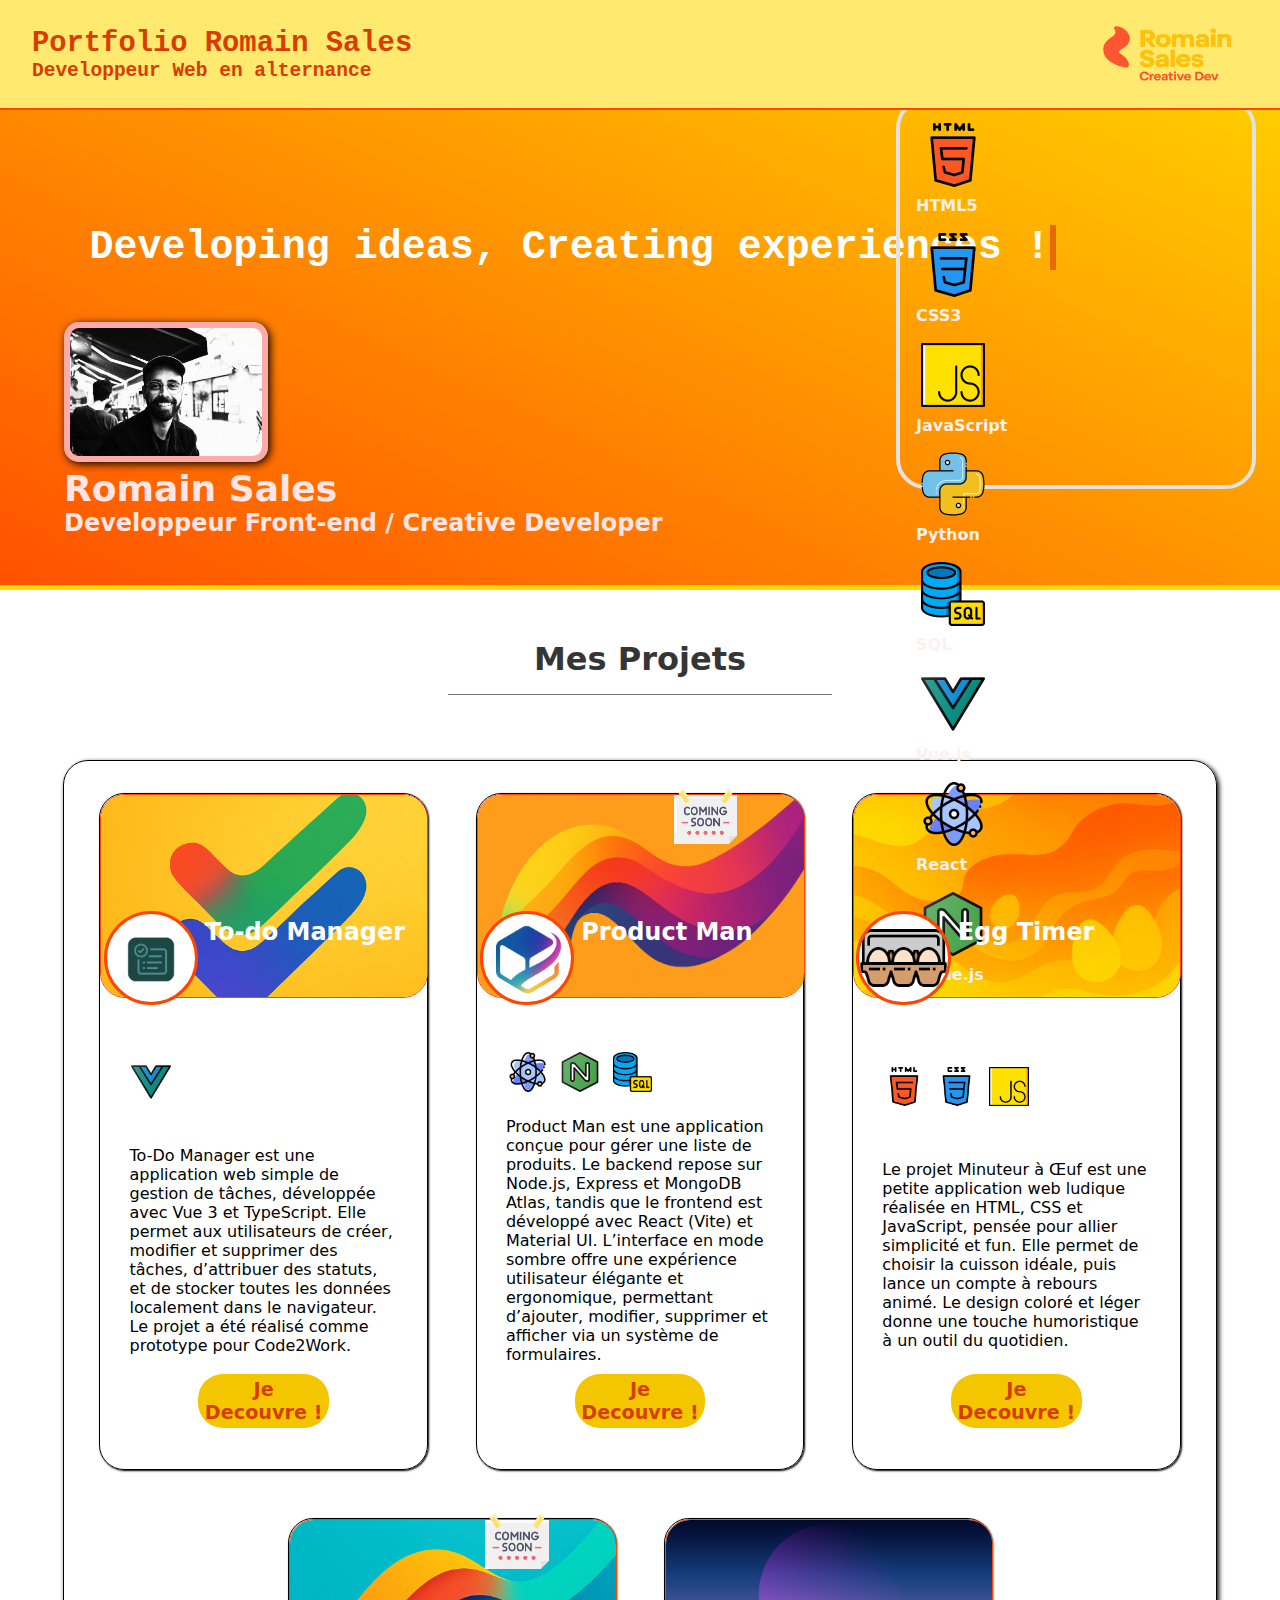
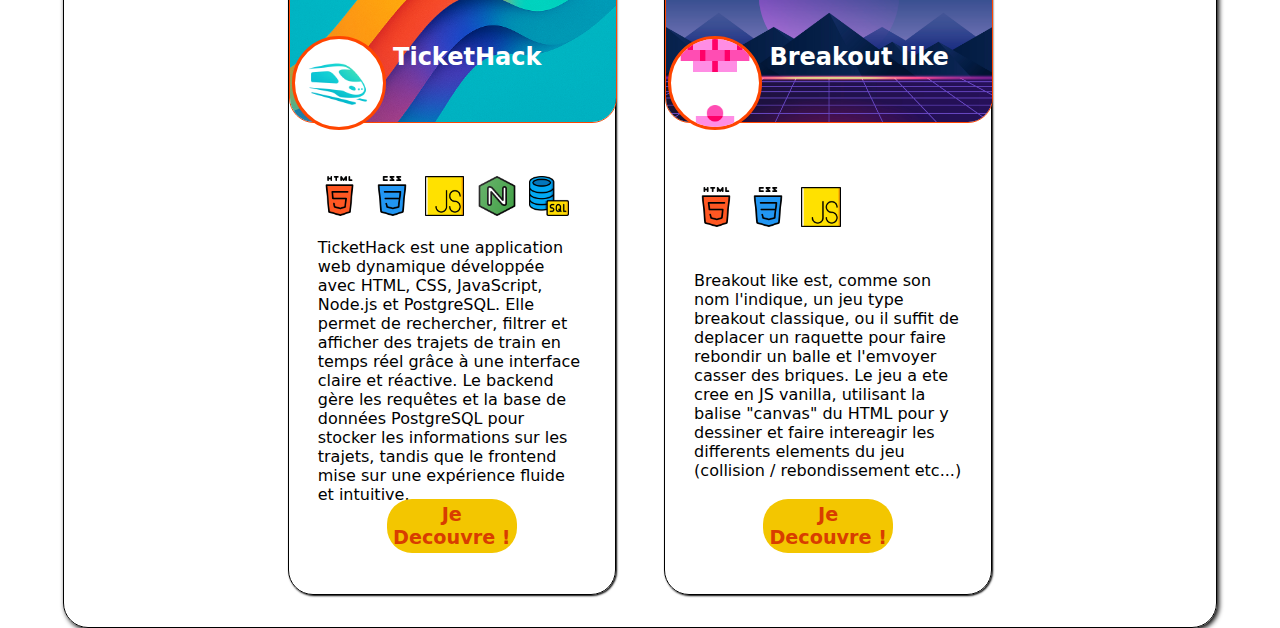
<file: PFC/index.html>
<!DOCTYPE html>
<html lang="en">
<head>
    <meta charset="UTF-8">
    <meta name="viewport" content="width=device-width, initial-scale=1.0">
    <title>Romain Sales | Developpeur Web</title>


    <link rel="stylesheet" href="./PFC-style.css"/>
    <link rel="icon" type="image / png" href="Images/favicon.png" />

</head>

<body>

    <header class="header-main">
        <div class="hader-left">
           <div class="header-title">
                <h1>Portfolio Romain Sales</h1>
                <h2>Developpeur Web en alternance</h2>
           </div>
        </div>
        <div class="header-right">
            <img id="logo" src="Images/logo-PFC.png" alt="logo Romain Sales">
        </div>
    </header>



    <div class="container-top-page">

        <div class="profile-box">
            <img id="profile-picture" src="Images/4B1DCD64-3637-4164-9EBC-FF0550FE168B.JPG" alt="Photo de profil Romain Sales">
            <div class="txt-content">
                <h2 class="profile-name">Romain Sales</h2>
                <h4 class="profile-subtitle">Developpeur Front-end / Creative Developer</h4>
            </div>
        </div>

        <div class="main-title-box">
            <h1 class="main-title">Developing ideas, Creating experiences !</h1>
        </div>
        <div class="stack-box">
            <div id="html-box">
                <img class="dev-icon" src="Images/html.png" alt="HTML logo">
                <p>HTML5</p>
            </div>
             <div id="css-box">
                <img class="dev-icon" src="Images/css.png" alt="CSS logo">
                <p>CSS3</p>
            </div>
            <div id="js-box">
                <img class="dev-icon" src="Images/javascript.png" alt="JS logo">
                 <p>JavaScript</p>
            </div>
            <div id="python-box">
                <img class="dev-icon" src="Images/python.png" alt="Pyhtonlogo">
                <p>Python</p>
            </div>
            <div id="sql-box">
                <img class="dev-icon" src="Images/database.png" alt="SQL logo">
                <p>SQL</p>
            </div>
            <div id="vue-box">
                <img class="dev-icon" src="Images/vue.png" alt="Vue.js logo">
                <p>Vue.js</p>
            </div><div id="react-box">
                <img class="dev-icon" src="Images/react.png" alt="React logo">
                <p>React</p>
            </div>
            <div id="node-box">
                <img class="dev-icon" src="Images/Node.js.png" alt="Node logo">
                <p>Node.js</p>
            </div>
            </div>
        </div>
        
    </div>

    <div class="title-card-container">
        <h3>Mes Projets</h3>
    </div>

    <div class="card-container">

        <div class="card">
            <div class="top-card">
                <img class="top-ruban-card" src="Images/bg-img-todomanager.png" alt="">
                <img class="logo-card" src="Images/logo-todo-manager.png" alt="Logo To-do Manager project">
                <h4 class="title-card">To-do Manager</h4>
            </div>
            <div class="info-card">
                <div class="stack-card">
                    <img class="logo-stack-card" src="Images/vue.png" alt="Logo stack used">
                </div>
                <div class="description-box-card">
                    <p class="description-card">
                        To-Do Manager est une application web simple de gestion de tâches, développée avec Vue 3 et TypeScript.
                        Elle permet aux utilisateurs de créer, modifier et supprimer des tâches, d’attribuer des statuts,
                        et de stocker toutes les données localement dans le navigateur. Le projet a été réalisé comme prototype pour
                        Code2Work.
                    </p>
                </div>
            </div>
            <div class="link-box-card">
                <a class="link-card" href="https://to-do-list-silk-alpha.vercel.app/" rel="noopener noreferrer" target="_blank"> <button class="btn-link-card">Je Decouvre !</button></a>
            </div>
        </div>

        <div class="card">
            <div class="top-card">
                <img class="top-ruban-card" src="Images/bg-img-productMan.png" alt="">
                <img class="logo-card" src="Images/logo-productMan.png" alt="Logo To-do Manager project">
                <h4 class="title-card">Product Man</h4>
                <img class="coming-soon" src="Images/coming-soon.png" alt="coming soon icon">
            </div>
            <div class="info-card">
                <div class="stack-card">
                    <img class="logo-stack-card" src="Images/react.png" alt="Logo stack used">
                    <img class="logo-stack-card" src="Images/Node.js.png" alt="Logo stack used">
                    <img class="logo-stack-card" src="Images/database.png" alt="Logo stack used">
                </div>
                <div class="description-box-card">
                    <p class="description-card">
                        Product Man est une application conçue pour gérer une liste de produits. Le backend repose sur Node.js, Express et MongoDB Atlas, tandis que le frontend est développé avec React (Vite) et Material UI. L’interface en mode sombre offre une expérience utilisateur élégante et ergonomique, permettant d’ajouter, modifier, supprimer et afficher via un système de formulaires.
                    </p>
                </div>
            </div>
            <div class="link-box-card">
                <a class="link-card" href="https://github.com/sale-sify/Test-LBA"> <button class="btn-link-card">Je Decouvre !</button></a>
            </div>
        </div>

        <div class="card">
            <div class="top-card">
                <img class="top-ruban-card" src="Images/bg-img-eggtimer.png" alt="">
                <img class="logo-card" src="Images/logo-eggTimer.png" alt="Logo To-do Manager project">
                <h4 class="title-card">Egg Timer</h4>
            </div>
            <div class="info-card">
                <div class="stack-card">
                    <img class="logo-stack-card" src="Images/html.png" alt="Logo stack used">
                    <img class="logo-stack-card" src="Images/css.png" alt="Logo stack used">
                    <img class="logo-stack-card" src="Images/javascript.png" alt="Logo stack used">
                </div>
                <div class="description-box-card">
                    <p class="description-card">
                        Le projet Minuteur à Œuf est une petite application web ludique réalisée en HTML,
                        CSS et JavaScript, pensée pour allier simplicité et fun. Elle permet de choisir
                        la cuisson idéale, puis lance un compte à rebours animé. Le design coloré et léger
                        donne une touche humoristique à un outil du quotidien.
                    </p>
                </div>
            </div>
            <div class="link-box-card">
                <a class="link-card" href="https://egg-timer-gamma.vercel.app/"> <button class="btn-link-card">Je Decouvre !</button></a>
            </div>
        </div>

        <div class="card">
            <div class="top-card">
                <img class="top-ruban-card" src="Images/bg-img-tickethack.png" alt="">
                <img class="logo-card" src="Images/logo-tickethack.png" alt="Logo To-do Manager project">
                <h4 class="title-card">TicketHack</h4>
                <img class="coming-soon" src="Images/coming-soon.png" alt="coming soon icon">
            </div>
            <div class="info-card">
                <div class="stack-card">
                    <img class="logo-stack-card" src="Images/html.png" alt="Logo stack used">
                    <img class="logo-stack-card" src="Images/css.png" alt="Logo stack used">
                    <img class="logo-stack-card" src="Images/javascript.png" alt="Logo stack used">
                    <img class="logo-stack-card" src="Images/Node.js.png" alt="Logo stack used">
                    <img class="logo-stack-card" src="Images/database.png" alt="Logo stack used">
                </div>
                <div class="description-box-card">
                    <p class="description-card">
                        TicketHack est une application web dynamique développée avec HTML, CSS, JavaScript, Node.js et PostgreSQL.
                        Elle permet de rechercher, filtrer et afficher des trajets de train en temps réel grâce à une
                        interface claire et réactive. Le backend gère les requêtes et la base de données PostgreSQL pour
                        stocker les informations sur les trajets, tandis que le frontend mise sur une expérience fluide
                        et intuitive.
                    </p>
                </div>
            </div>
            <div class="link-box-card">
                <a class="link-card" href="https://github.com/sale-sify/Tickethack"> <button class="btn-link-card">Je Decouvre !</button></a>
            </div>
        </div>

        <div class="card">
            <div class="top-card">
                <img class="top-ruban-card" src="Images/bg-img-breakout.jpg" alt="">
                <img class="logo-card" src="Images/logo-casse-brique.png" alt="Logo To-do Manager project">
                <h4 class="title-card">Breakout like</h4>
            </div>
            <div class="info-card">
                <div class="stack-card">
                    <img class="logo-stack-card" src="Images/html.png" alt="Logo stack used">
                    <img class="logo-stack-card" src="Images/css.png" alt="Logo stack used">
                    <img class="logo-stack-card" src="Images/javascript.png" alt="Logo stack used">
                </div>
                <div class="description-box-card">
                    <p class="description-card">
                        Breakout like est, comme son nom l'indique, un jeu type breakout classique,
                        ou il suffit de deplacer un raquette pour faire rebondir un balle et l'emvoyer casser des briques.
                        Le jeu a ete cree en JS vanilla, utilisant la balise "canvas" du HTML pour y dessiner et faire intereagir
                        les differents elements du jeu (collision / rebondissement etc...)
                    </p>
                </div>
            </div>
            <div class="link-box-card">
                <a class="link-card" href="https://js-casse-brique-game.vercel.app/"> <button class="btn-link-card">Je Decouvre !</button></a>
            </div>
        </div>

       

    </div>

        
</body>

</html>
</file>
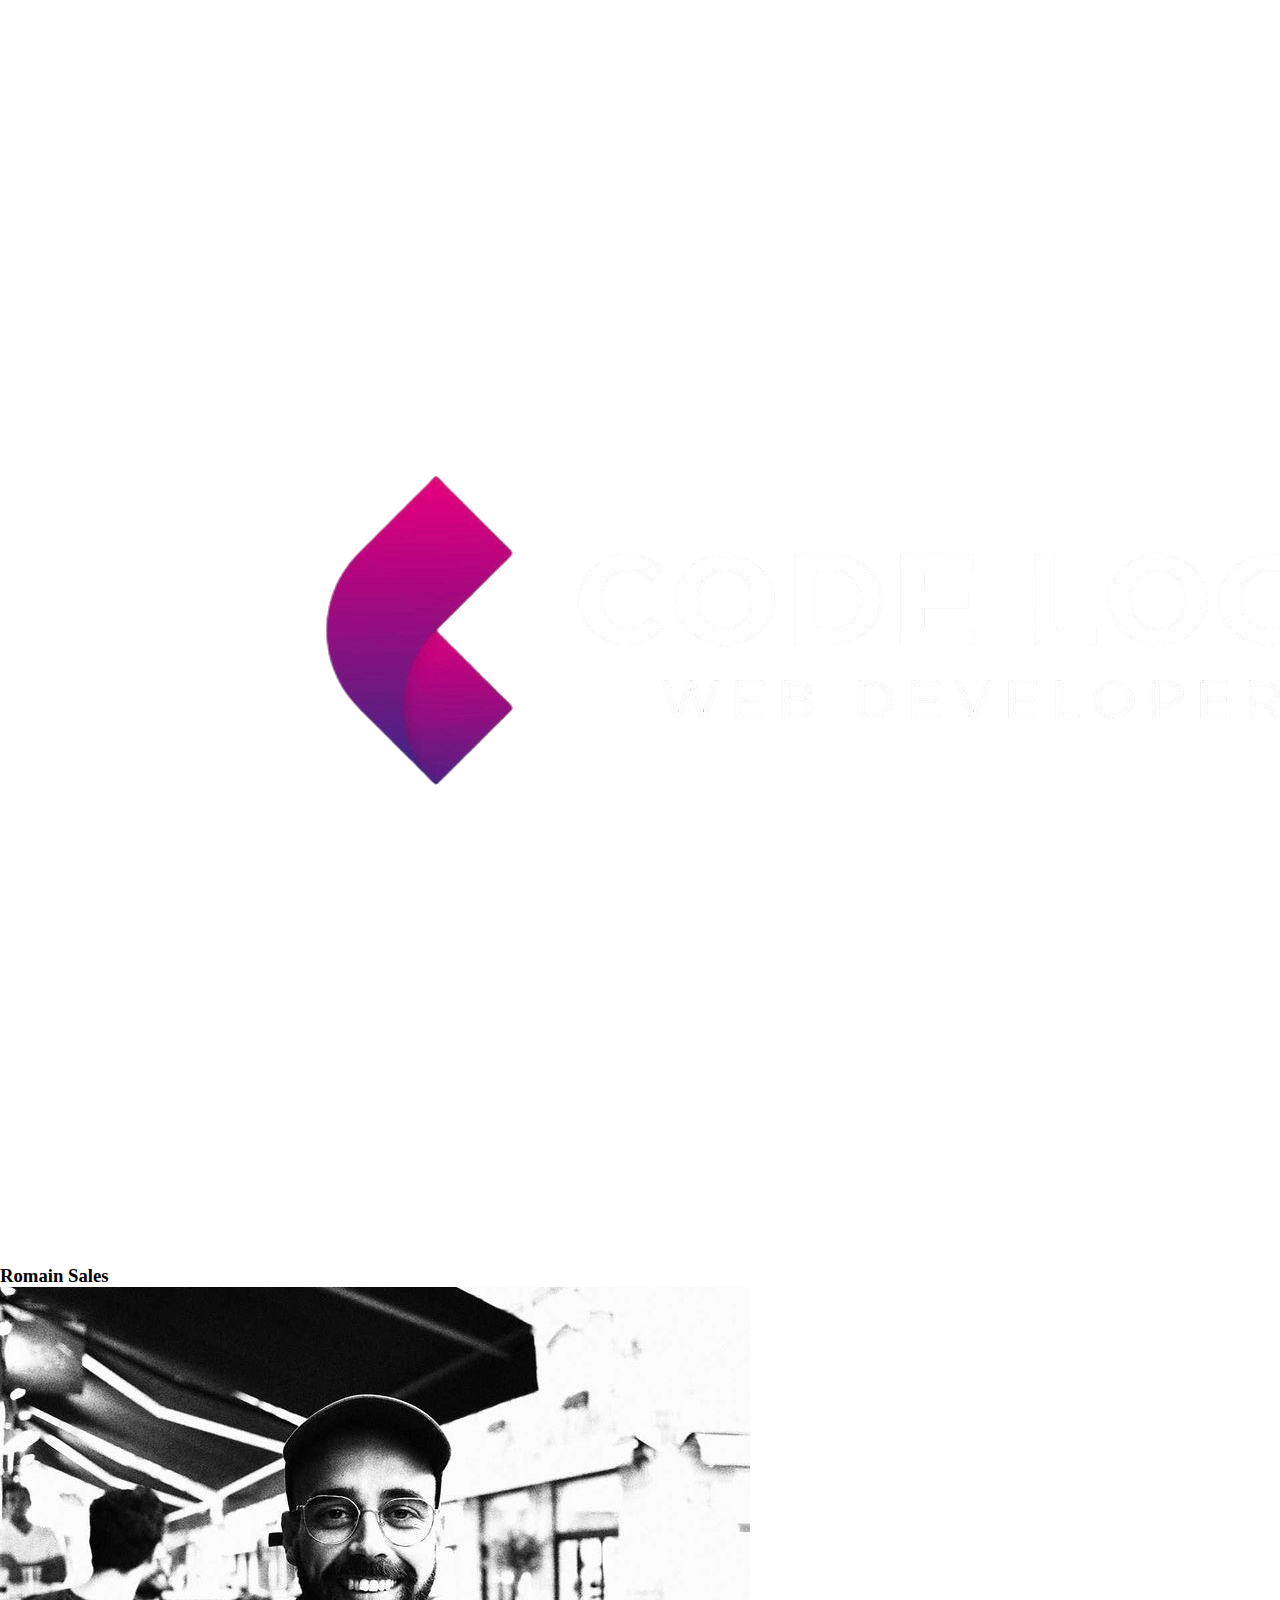
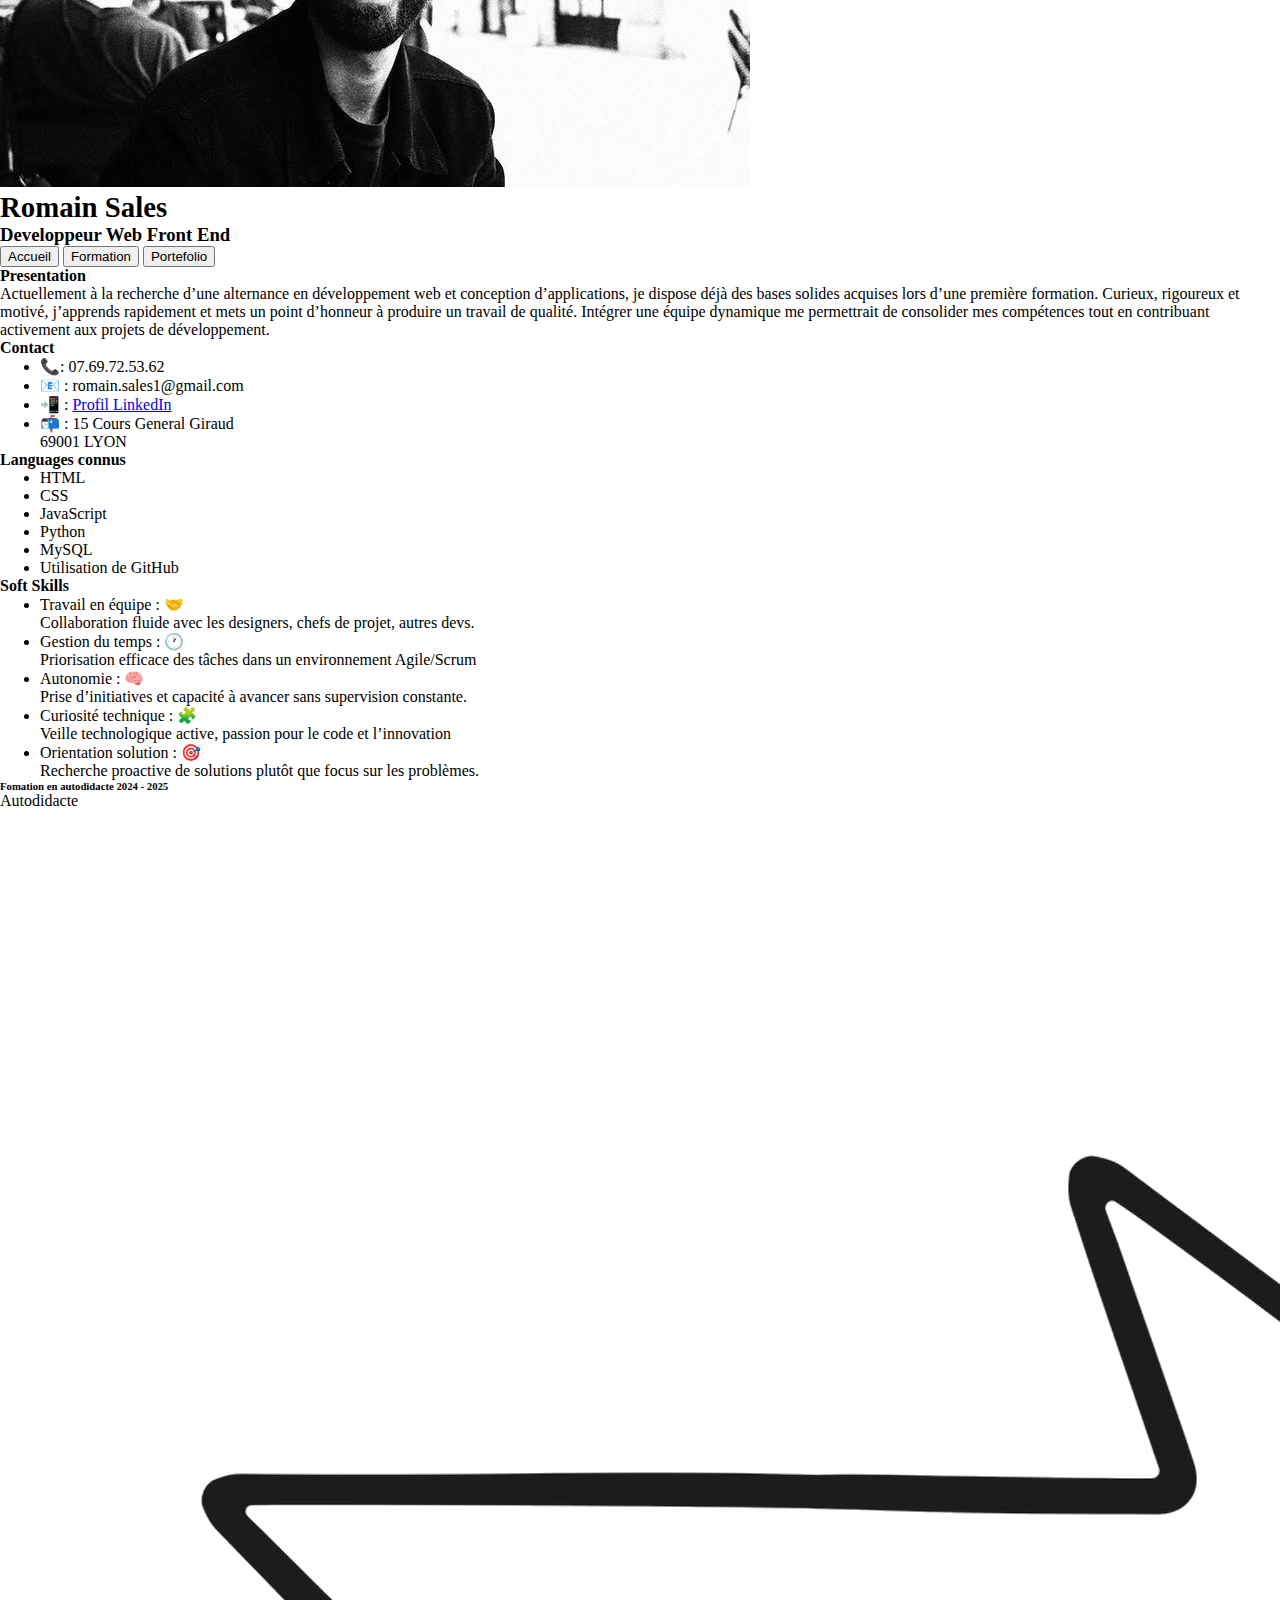
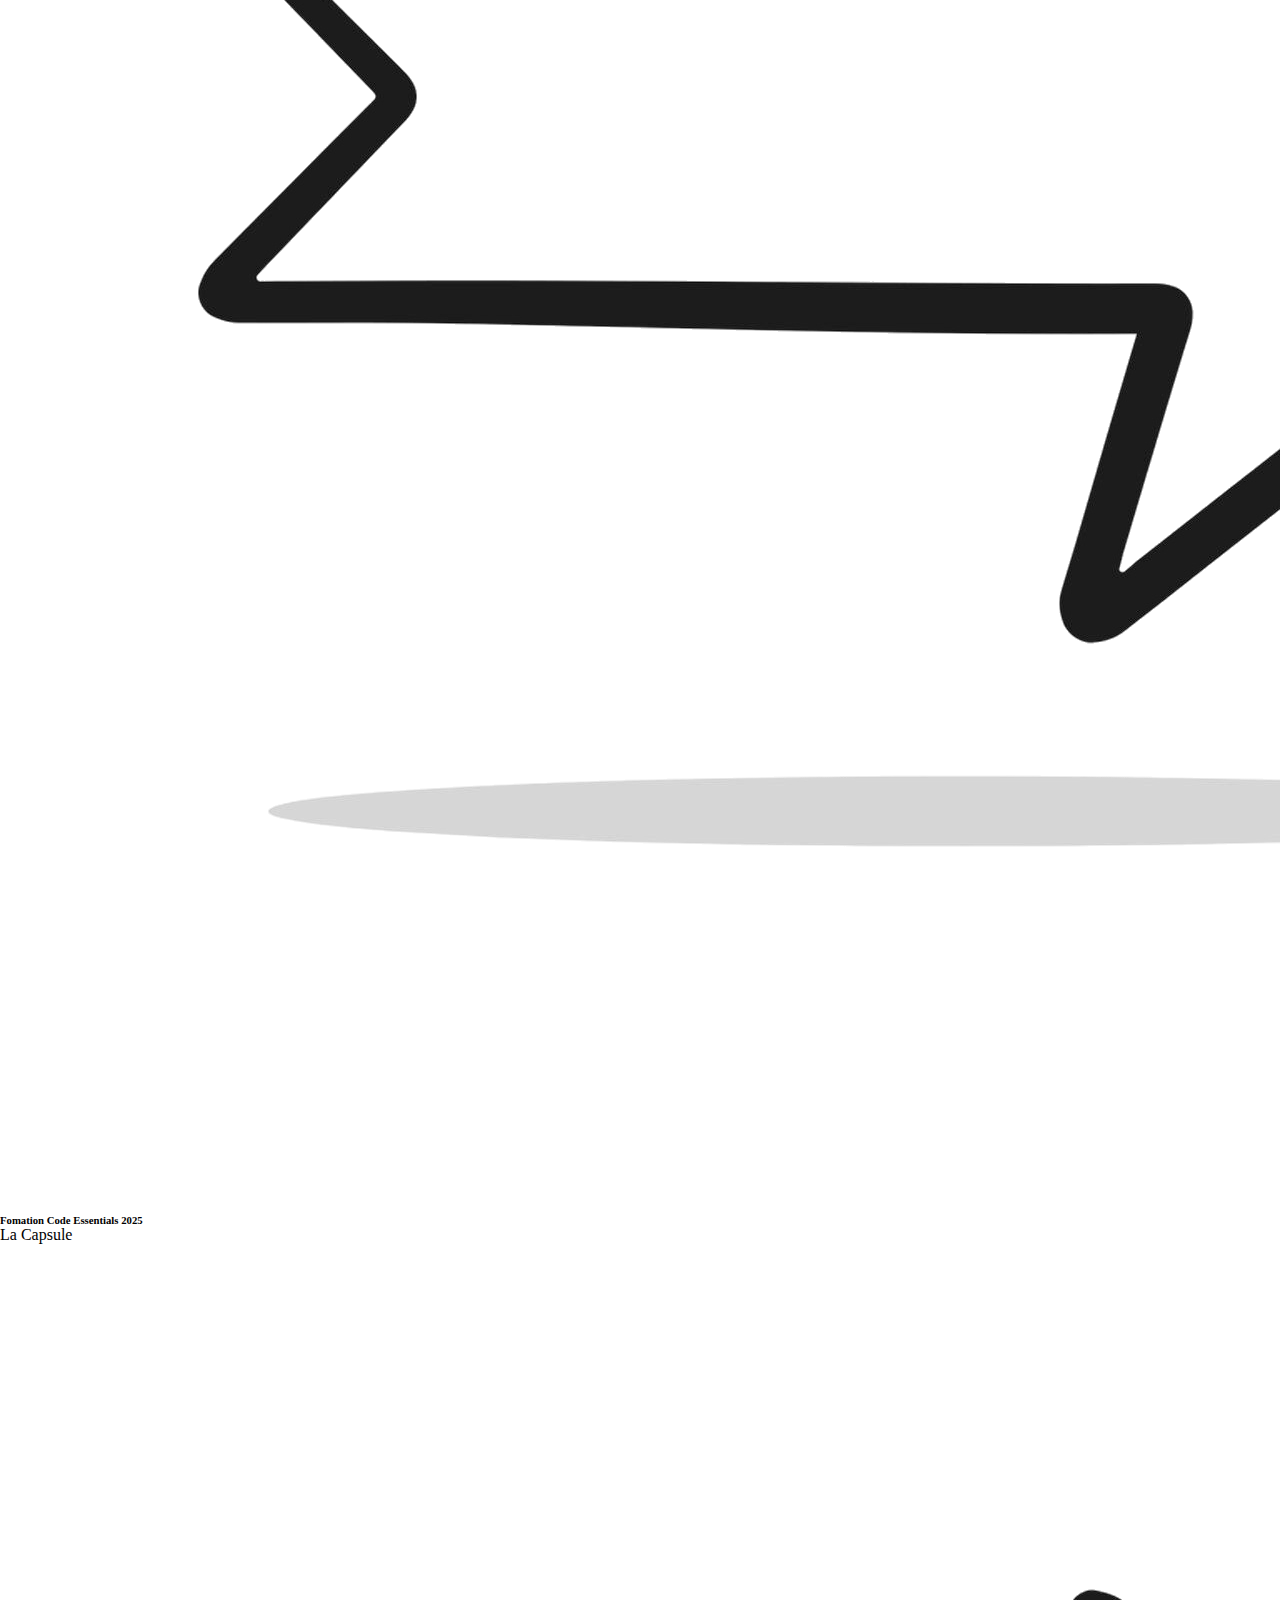
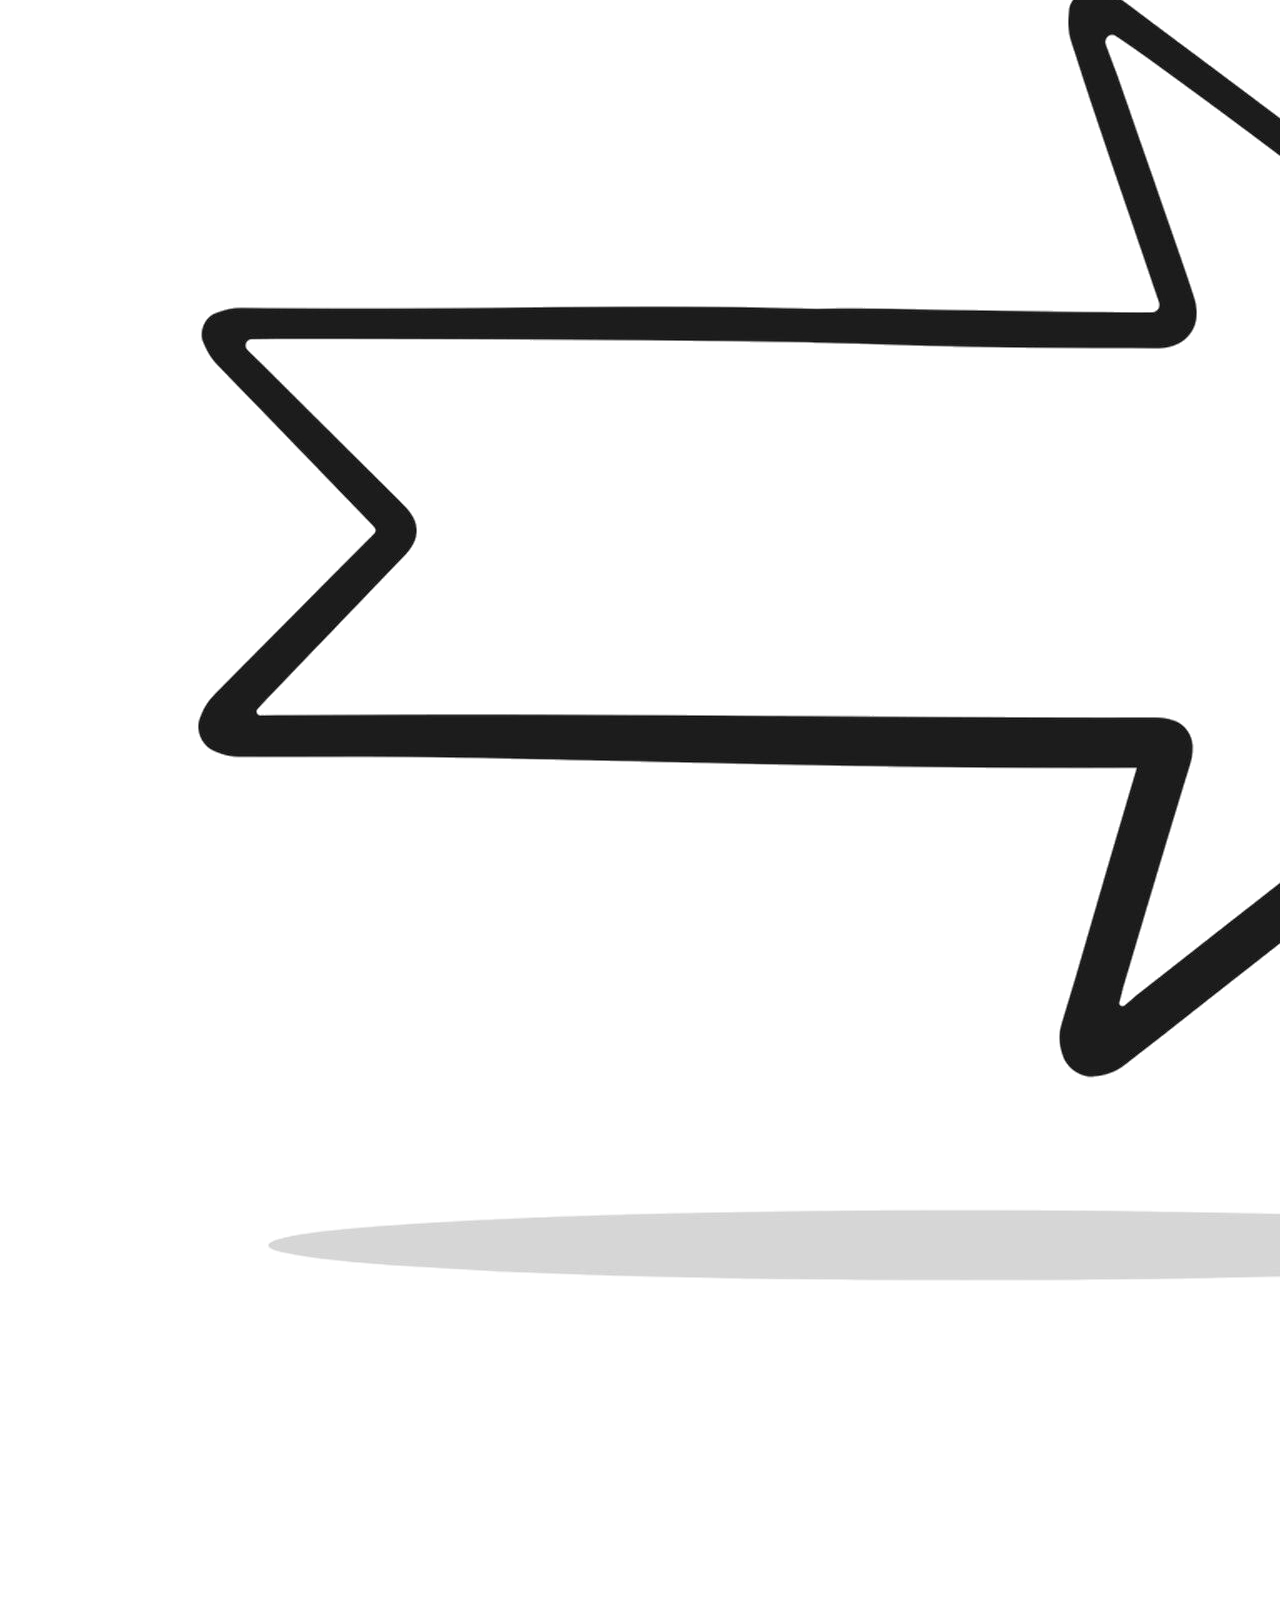
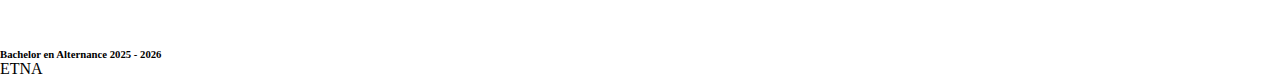
<file: PFC/PFC WIP.html>
<!DOCTYPE html>
<html lang="en">
<head>
    <meta charset="UTF-8">
    <meta name="viewport" content="width=device-width, initial-scale=1.0">
    <title>Romain Sales | Developpeur Web</title>


    <link rel="stylesheet" href="./PFC-style.css"

</head>

<body>
    <section class="top-page">

        <div class="header">

            
            <img class="logo" src="/PFC/Images/logo.png" alt="Logo Romain Sales">
            

            
            <p id="date"></p>
            

           
            <h3 class="nom">Romain Sales</h3>
            

        </div>

       

        <div class="landing-page">
            <div class="photo">
                <img src="/PFC/Images/4B1DCD64-3637-4164-9EBC-FF0550FE168B.JPG" alt="Photo Romain Sales">
            </div>
            <div class="big-title">
                <h1>Romain Sales</h1>
                <h3>Developpeur Web Front End </h3>
            </div>
            <nav class="nav">
                <button class="btn">Accueil</button>
                <button class="btn">Formation</button>
                <button class="btn">Portefolio</button>
            </nav>
        </div>


    </section>

    <section class="container1">

        <div class="box bio">
            <h4>Presentation</h4>
            <p>Actuellement à la recherche d’une alternance en développement web et conception d’applications, je dispose déjà des bases solides acquises
                 lors d’une première formation. Curieux, rigoureux et motivé, j’apprends rapidement et mets un point d’honneur à produire un travail de qualité.
                  Intégrer une équipe dynamique me permettrait de consolider mes compétences tout en contribuant activement aux projets de développement.</p>
        </div>

        <div class="box contact">
            <h4>Contact</h4>
            <ul>
                <li>📞: 07.69.72.53.62</li>
                <li>📧 : romain.sales1@gmail.com</li>
                <li>​📲 : <a href="https://www.linkedin.com/in/romainsales1/">Profil LinkedIn</a>​</li>
                <li>📬 : 15 Cours General Giraud <br>69001 LYON​ </li>
            </ul>
        </div>

        <div class="box languages">
            <h4>Languages connus</h4>
            <ul>
                <li>HTML</li>
                <li>CSS</li>
                <li>JavaScript</li>
                <li>Python</li>
                <li>MySQL</li>
                <li>Utilisation de GitHub</li>
            </ul>
        </div>

        <div class="box skills">
            <h4>Soft Skills</h4>
            <ul>
                <li><span class="mini-title">Travail en équipe : 🤝</span><br>Collaboration fluide avec les designers, chefs de projet, autres devs.</li>
                <li><span class="mini-title">Gestion du temps : 🕐</span><br>Priorisation efficace des tâches dans un environnement Agile/Scrum</li>
                <li><span class="mini-title">Autonomie : 🧠</span><br>Prise d’initiatives et capacité à avancer sans supervision constante.</li>
                <li><span class="mini-title">Curiosité technique : 🧩</span><br>Veille technologique active, passion pour le code et l’innovation</li>
                <li><span class="mini-title">Orientation solution : 🎯</span><br>Recherche proactive de solutions plutôt que focus sur les problèmes.</li>
            </ul>
            
        </div>

    </section>


    <section id="container-formation">

        <div id="autodidacte">
            <h6>Fomation en autodidacte <span>2024 - 2025</span></h6>
            <p class="ecole">Autodidacte</p>
            <p class="description"></p>
        </div>

        <div class="fleche-droite">
            <img src="/PFC/Images/fleche-droite.png" alt="Fleche droite parcours Romain Sales">
        </div>

        <div id="capsule">   
            <h6>Fomation Code Essentials <span>2025</span></h6>
            <p class="ecole">La Capsule</p>
            <p class="description"></p>      
        </div>

        <div class="fleche-droite">
            <img src="/PFC/Images/fleche-droite.png" alt="Fleche droite parcours Romain Sales">
        </div>

        <div id="etna">     
            <h6>Bachelor en Alternance <span>2025 - 2026</span></h6>
            <p class="ecole">ETNA</p>
            <p class="description"></p>      
        </div>

    </section>

    <section id="portefolio">
        <div class="container-portefolio">

        </div>
    </section>



     

    


     

    <script src="/PFC/index.js"></script>
        
</body>

</html>
</file>
<file: PFC/PFC-style.css>
* {
    margin: 0;
    cursor: context-menu;
}

body {
    width: 100vw;
    height: 100vh;
}


/* -----------------------------------------------------------------------------------------
---------------------------------------H E A D E R------------------------------------------
----------------------------------------------------------------------------------------- */

.header-main {
    width: 100%;
    display: flex;
    align-items: center;
    justify-content: space-between;
    height: 12%;
    background-color: rgb(255, 233, 111);
    border-bottom: 2px solid orangered;
    position: fixed;
    z-index: 100;
}
.header-left {
    min-width: 50%;
    height: 100%;
}
.header-title{
    margin-left: 2rem;
    color: rgb(216, 61, 0);
    font-family: monospace;
}
h1 {
    font-size: 1.8rem;
}
.header-right {
    width: 50%;
    height: 100%;
    display: flex;
    justify-content: right;
    align-items: center;
}
#logo {
    width: 10rem;
    height: 9rem;
    margin-right: 2rem;
}



/* -----------------------------------------------------------------------------------------
---------------------------------------T O P - P A G E--------------------------------------
----------------------------------------------------------------------------------------- */

.container-top-page {
    width: 100%;
    height: 65vh;
    background: linear-gradient(to bottom left, rgb(255, 217, 0), rgb(255, 81, 0));
    border-bottom: 5px solid rgb(255, 217, 0);
}
.profile-box {
    position: relative;
    top: 55%;
    left: 5%;
    color: rgb(255, 229, 229);
    font-family: system-ui, -apple-system, BlinkMacSystemFont, 'Segoe UI', Roboto, Oxygen, Ubuntu, Cantarell, 'Open Sans', 'Helvetica Neue', sans-serif;
    font-size: 1.5rem;
}
#profile-picture {
    width: 12rem;
    border-radius: 15px;
    border: 0.4rem solid rgb(253, 170, 170);
    transition: 0.3s ease;
    box-shadow: 2px 2px 8px black;
}
#profile-picture:hover {
    transform: scale(1.1)
}

.links-top-page {
    position: relative;
    top: 47%;
    left: 60%;

}
a > img {
    width: 3%;
    position: relative;
    top: -100%;
    cursor: pointer;
    transition: 0.3s ease;
}
a > img:hover {
    transform: scale(1.1);
}

.stack-box {
    width: 25%;
    height: 60%;
    padding: 1rem;
    display: flex;
    flex-direction: row;
    flex-wrap: wrap;
    gap: 0.8rem;
    align-items: center;
    justify-content: space-around;
    position: relative;
    left: 70%;
    bottom: 20%;
    border: 4px solid rgb(226, 226, 226);
    border-radius: 30px;
    font-family: system-ui, -apple-system, BlinkMacSystemFont, 'Segoe UI', Roboto, Oxygen, Ubuntu, Cantarell, 'Open Sans', 'Helvetica Neue', sans-serif;
    font-size: 1rem;
    font-weight: bold;
    color: rgb(252, 240, 240);
}
.dev-icon {
    width: 20%;
    text-align: center;
    transition: 0.3s ease;
    margin: 5px;
}

.dev-icon > img {
    width: 75%
}

.dev-icon:hover {
    transform: scale(1.2);
}


.main-title-box {
    position: absolute;
    top: 25%;
    left: 7%;
}
.main-title {
    display: inline-block;
    font-size: 2.5rem;
    font-weight: 700;
    color: white;
    overflow: hidden;
    border-right: .15em solid rgb(230, 105, 3); /* petit curseur animé */
    white-space: nowrap;
    animation: typing 3.5s steps(30) 1s forwards, blink .75s step-end infinite;
    font-family: monospace;
    z-index: 10001;
}
@keyframes typing {
  from { width: 0 }
  to { width: 100% }
}
@keyframes blink {
   50% { border-color: transparent }
}



/* -----------------------------------------------------------------------------------------
------------------------------------------C A R D S-----------------------------------------
----------------------------------------------------------------------------------------- */
.title-card-container {
    width: 100%;
    height: 10%;
    margin-top: 2rem;
    text-align: center;
    display: flex;
    align-items: center;
    justify-content: center;
}
.title-card-container > h3 {
    width: 30%;
    font-family: system-ui, -apple-system, BlinkMacSystemFont, 'Segoe UI', Roboto, Oxygen, Ubuntu, Cantarell, 'Open Sans', 'Helvetica Neue', sans-serif;
    font-size: 2rem;
    color: rgb(53, 53, 53);
    padding-bottom: 1rem;
    border-bottom: 1px solid rgb(116, 116, 116);
}

.card-container {
    width: 85%;
    height: fit-content;
    border: 1px solid black;
    border-radius: 25px;
    margin: auto;
    margin-top: 3rem;
    margin-bottom: 5rem;
    padding: 2rem;
    box-shadow: 2px 2px 5px;
    display: flex;
    flex-wrap: wrap;
    gap: 3rem;
    justify-content: center;
}
.card {
    border: 1.5px solid black;
    border-radius: 25px;
    box-shadow: 1px 1px 2px;
    max-width: 30%;
    max-height: 75vh;
    transition: 0.3s ease;
}
.card:hover {
    transform: scale(1.03);
    box-shadow: 2px 2px 4px;
}

.top-card {
    height: 30%;
}
.top-ruban-card {
    width:99.9%;
    height: 99.9%;
    border-radius: 25px;
    border: 1px solid orangered;
    object-fit: cover ;
}
.logo-card {
    width: 27%;
    position: relative;
    left: 1%;
    top: -45%;
    border: 3px solid orangered;
    border-radius: 50%;
    background: white;
}
.title-card {
    position: relative;
    top: -90%;
    left: 32%;
    font-family: system-ui, -apple-system, BlinkMacSystemFont, 'Segoe UI', Roboto, Oxygen, Ubuntu, Cantarell, 'Open Sans', 'Helvetica Neue', sans-serif;
    color: white;
    font-size: 1.5rem;
}
.coming-soon {
    position: relative;
    top: -170%;
    left: 60%;
    width: 20%;
}

.info-card {
    height: 50%;
    width: 90%;
    margin: auto;
    margin-top: 2rem;
    display: flex;
    align-items: center;
    justify-content: center;
    flex-wrap: wrap;
}
.stack-card {
    height: 25%;
    width: 90%;
    max-width: max-content;
    display: flex;
    align-items: center;
    gap: 0.8rem;
}
.logo-stack-card {
    width: 15%; 
}
.description-box-card {
    margin-left: 0.8rem;
    margin-right: 0.8rem;
    font-family: system-ui, -apple-system, BlinkMacSystemFont, 'Segoe UI', Roboto, Oxygen, Ubuntu, Cantarell, 'Open Sans', 'Helvetica Neue', sans-serif;
}
.link-box-card {
    text-align: center;
    height: 10%;
}
.link-card {
    width: 100%;
    margin: auto;

}
.btn-link-card {
    width: 40%;
    margin-top: 0.5rem;
    height: 80%;
    border: none;
    border-radius: 25px;
    background:rgb(243, 198, 0);
    color: rgb(216, 61, 0);
    font-family: system-ui, -apple-system, BlinkMacSystemFont, 'Segoe UI', Roboto, Oxygen, Ubuntu, Cantarell, 'Open Sans', 'Helvetica Neue', sans-serif;
    font-size: 1.2rem;
    font-weight: 750;
    transition: 0.3s ease;
}
.btn-link-card:hover {
    box-shadow: inset 2px 2px 4px rgb(216, 61, 0);
}







/* -----------------------------------------------------------------------------------------
--------------------------------------------------------------------------------------------
-----------------------------------------M O B I L E----------------------------------------
--------------------------------------------------------------------------------------------
----------------------------------------------------------------------------------------- */


@media (max-width: 768px) {
    body {
        min-width: 100vw;
        max-width: 768px;
        overflow-x: hidden;
        margin: 0;
    }


    /* --------------------HEADER-------------------- */

    .header-main {
        width: 100%;
        max-width: 100%;
        height: 17%;
        background-color: rgb(255, 233, 111);
        border-bottom: 2px solid orangered;
        position: fixed;
        z-index: 100;
        margin: 0;
    }
    .header-left {
        width: 40%;
        height: 100%;
        margin: 0;
    }
    .header-title{
        color: rgb(216, 61, 0);
        font-family: monospace;
        font-size: 1.2rem;
    }
    h1 {
        font-size: 1.2rem;
    }
    h2 {
        font-size: 1.2rem;
    }
    .header-right {
        width: 40%;
        height: 100%;
        margin: 0;
        text-align: left;
    }
    #logo {
        width: 70%;
        height: 120%;
        margin: 0;
        margin-top: -12px;
    }


    /* --------------------TOP PAGE-------------------- */

    .container-top-page {
        width: 100%;
        height: 170%;
        margin: 0;
    }
    .profile-box {
        max-width: 40%;
        margin: 0;
        position: relative;
        top: 18%;
    }
    .main-title-box {
        display: none;
    }
    .stack-box {
        width: 80%;
        height: 40%;
        display: flex;
        flex-wrap: wrap;
        position: relative;
        top: 17%;
        left: 5%;
        margin: 0;
    }
    .links-top-page {
        position: relative;
        top: 0%;
        left: 70%;
        width: 20%;
    }
    .links-top-page > a {
        width: 100%;
    }
    a > img {
        width: 40%;
    }


    /* --------------------CARDS-------------------- */

    .card-container {
        width: 95%;
        display: block;
        padding: 0;
    }
    .card {
        max-width: 90%;
        max-height: 90%;
        width: 85%;
        height: 750px;
        margin: auto;
        margin-bottom: 10%;
        margin-top: 10%;
    }
    .title-card {
        width: 70%;
        position: relative;
        left: 35%;
        top: -70%;
    }
    .coming-soon {
        position: relative;
        top: -120%;
    }
    .logo-card {
        position: relative;
        left: 0;
        top: -40%;
    }
    .stack-card {
        height: 14%;
        margin-top: 1rem;
        width: 90%;
    }
    .logo-stack-card {
        width: 2.5rem;
        height: 80%;
        margin-right: 2%;
    }
    .info-card{
        margin-top: 0.5rem;
    }
    .description-box-card {
        margin-top: 0.5rem;
        font-size: 1rem;
    }
    .link-box-card {
        margin-top: 5%;
    }
    .link-card {
        width: 80%;
    }
    .btn-link-card {
        width: 80%;
    }



    
    
}

/* --- Mobiles --- */
@media (max-width: 480px) {
    
    /* .logo-card {
        position: relative;
        left: 0;
        top: -80%;
    } */
}
</file>
